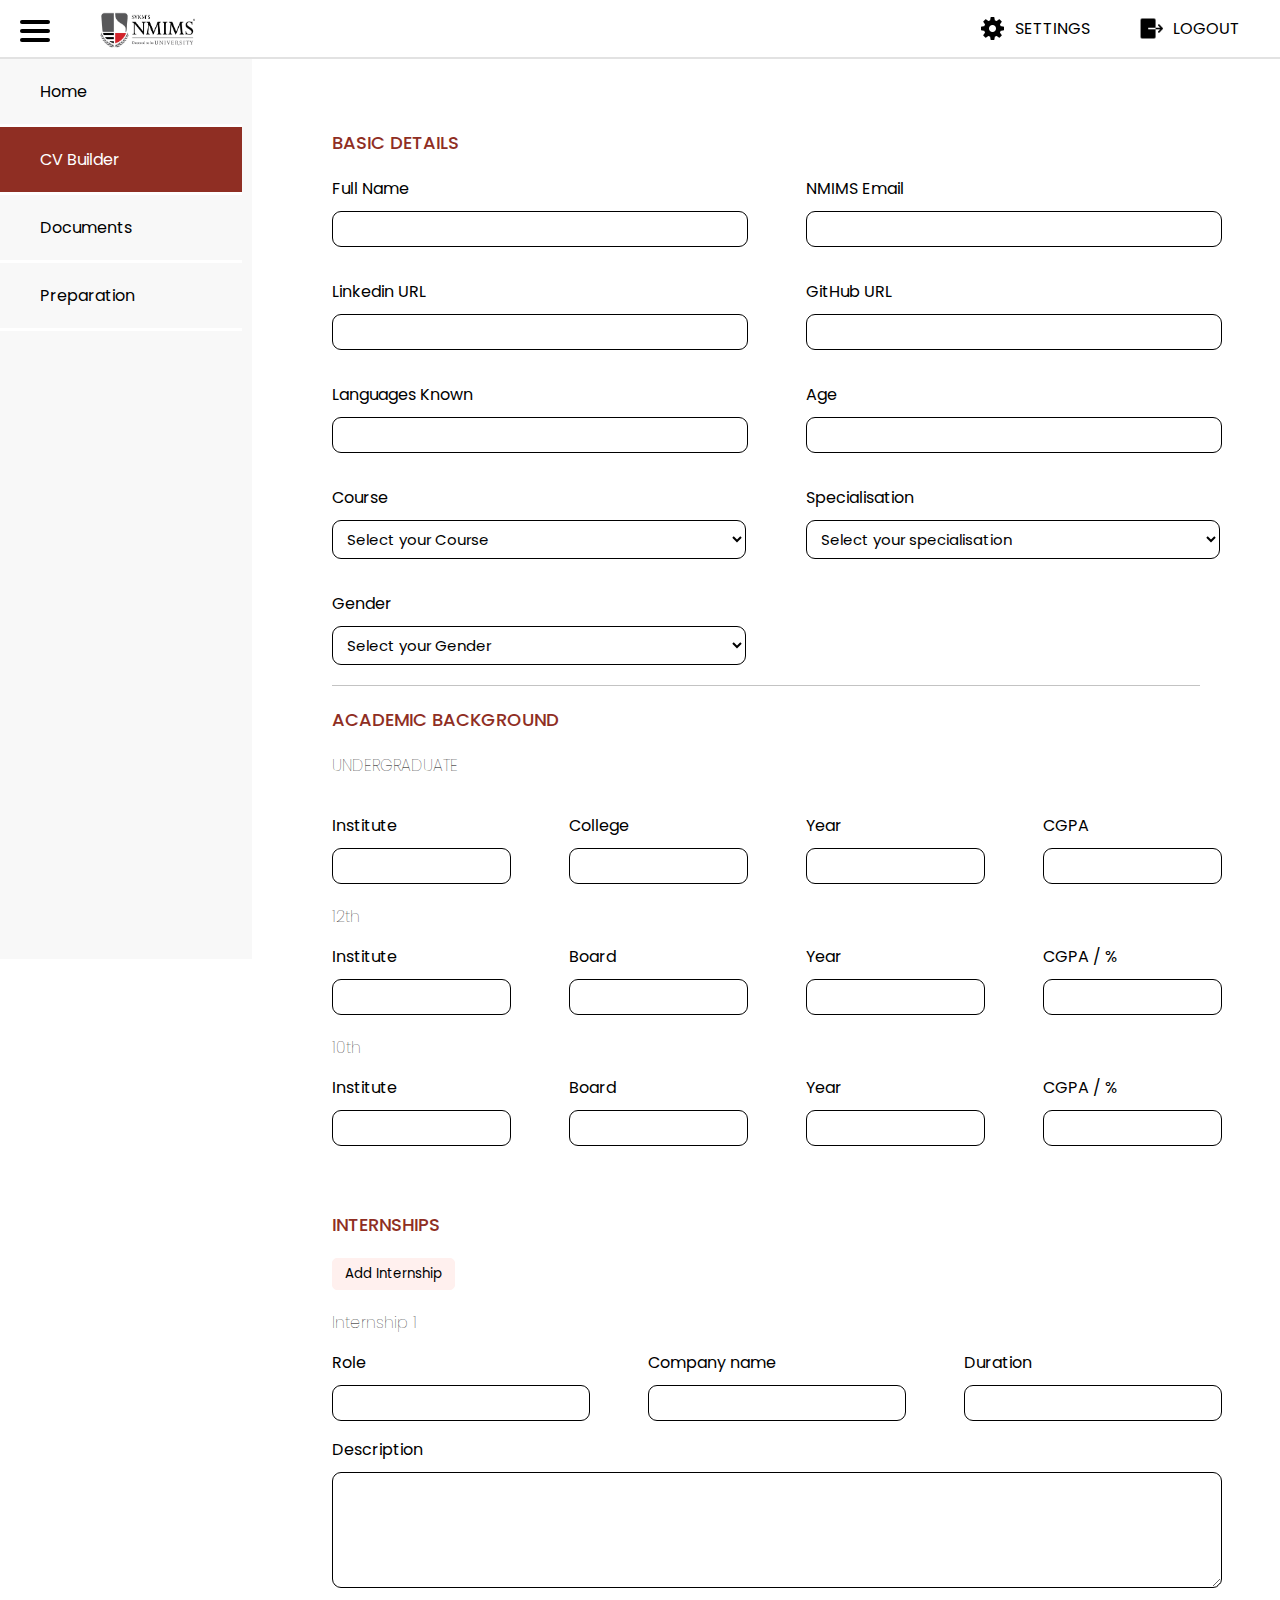
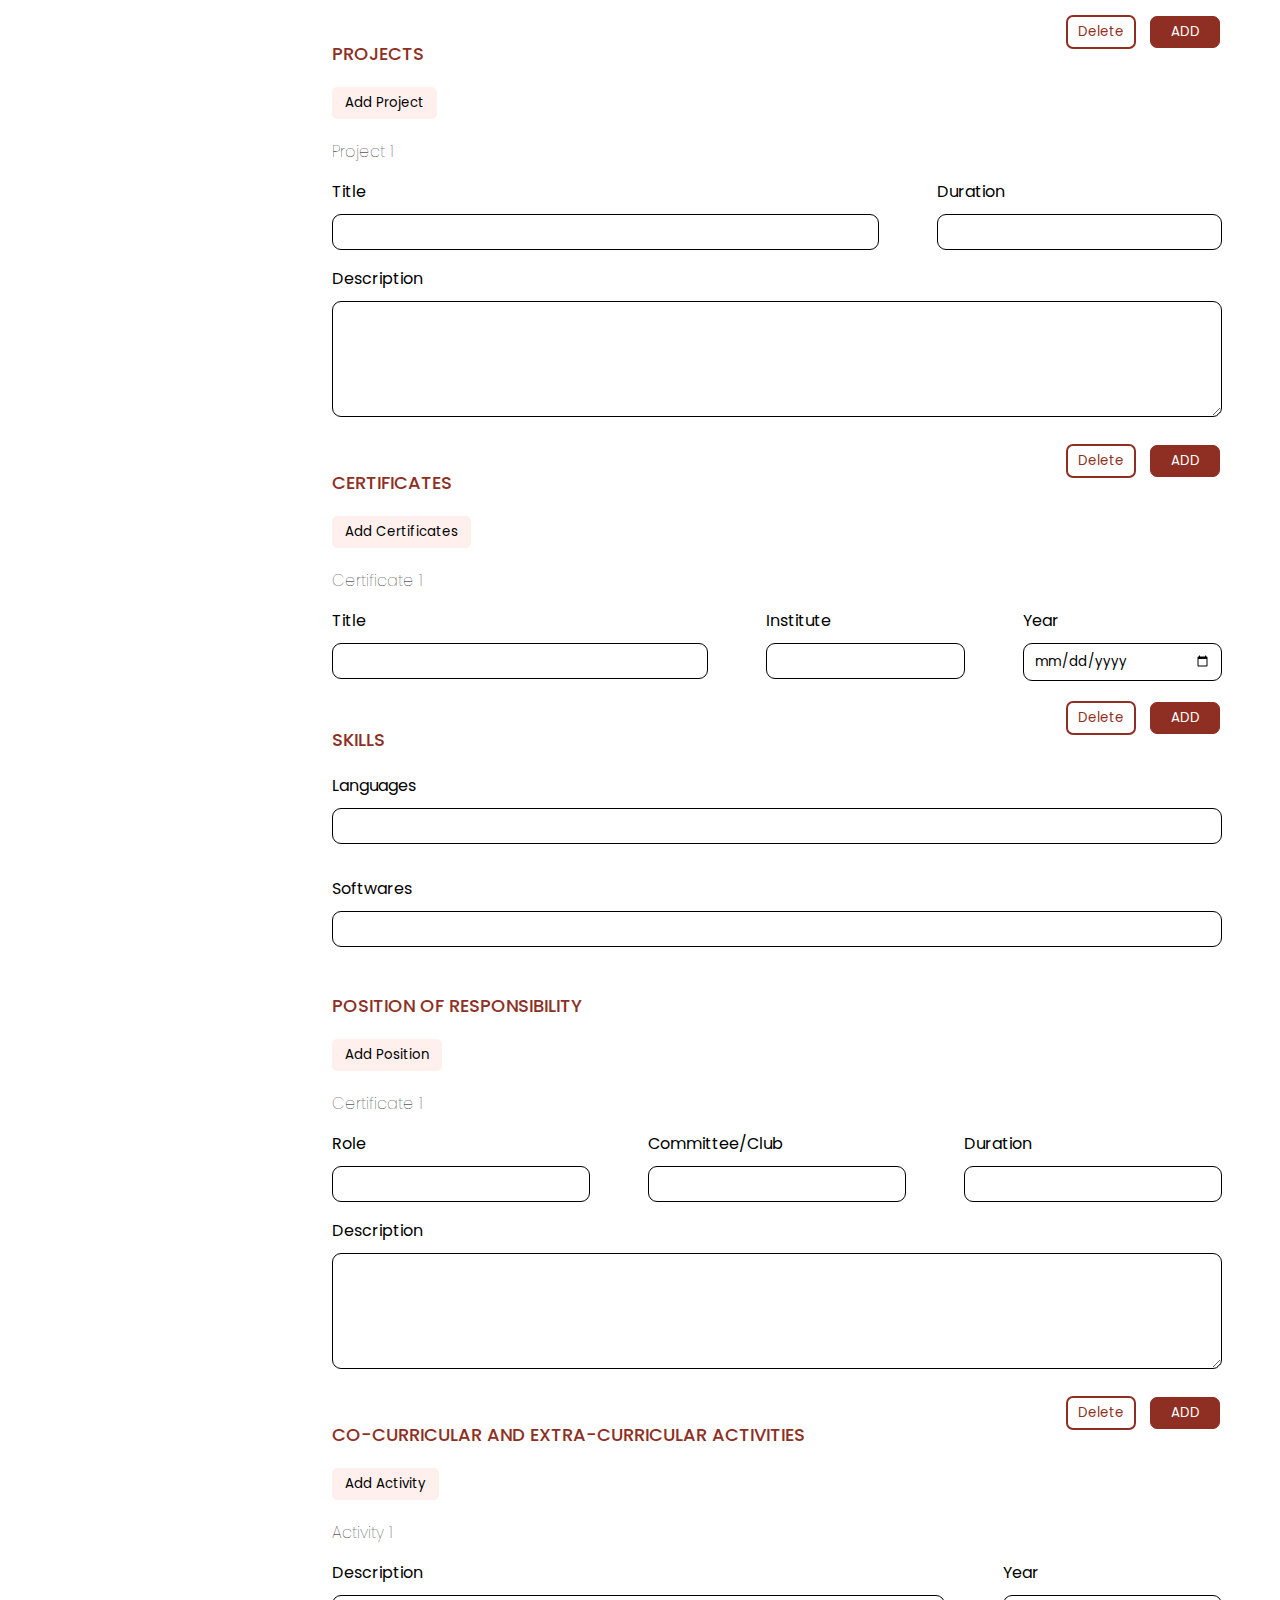
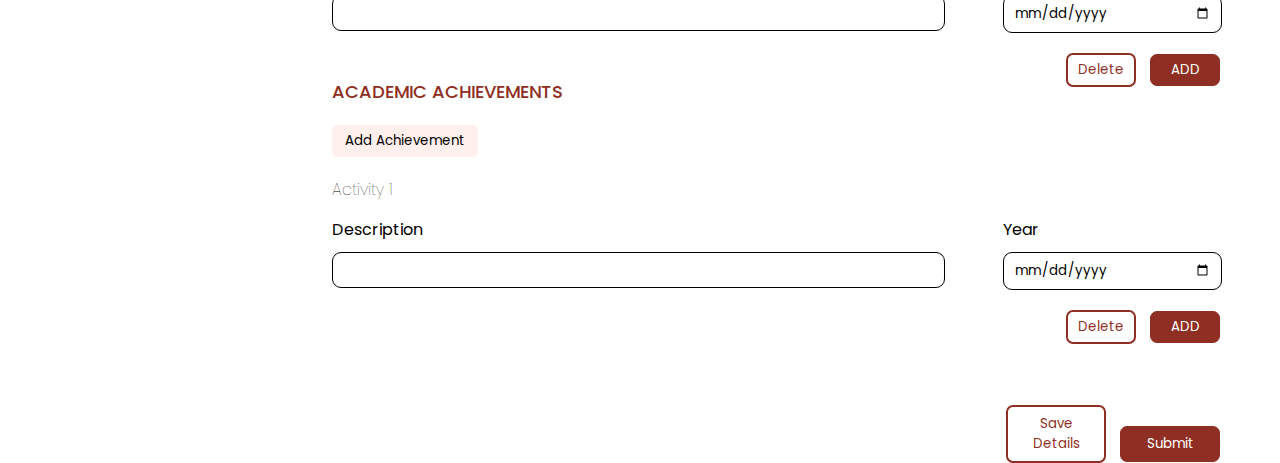
<file: cvbuilder.html>
<!DOCTYPE html>
<html lang="en">

<head>
    <meta charset="UTF-8">
    <meta name="viewport" content="width=device-width, initial-scale=1.0">
    <title>CV Builder</title>
    <link rel="stylesheet" href="cv.css">
    <script src="script.js"> </script>
</head>

<body>
    <div class="main">

        <div class="titlebar">

            <div class="tbar-left">
                <div class="burger-btn" onclick="myfunction(this)">
                    <div class="bar1"></div>
                    <div class="bar2"></div>
                    <div class="bar3"></div>

                </div>

                <div class="nmims-logo">
                    <img src="assets/nmims-logo.png" height=40px>
                </div>
            </div>

            <div class="tbar-right">

                <div class="profile">
                    <img src="assets/gear.png" height="25px" srcset="">
                    <p> SETTINGS</p>
                </div>

                <div class="logout">
                    <img src="assets/logout.png" height="25px" alt="" srcset="">
                    <p>LOGOUT</p>
                </div>

            </div>

        </div>


        <div class="content">

            <div class="menu">

                <div class="index menuItem" onclick="home()">Home</div>
                <div class="CVBulider menuItem" onclick="cvbuilder()" style="background-color: #8f2e23 ;color: white;">
                    CV Builder</div>
                <div class="Docs menuItem" onclick="docs()">Documents</div>
                <div class="prep menuItem" onclick="prep();">Preparation</div>

            </div>


            <div class="form">

                <form action="">

                    <h2>Basic details</h2>
                    <div class="basics">

                        <div class="name">
                            <p>Full Name</p>
                            <input type="text" name="name" id="name">
                        </div>

                        <div class="email">
                            <p>NMIMS Email</p>
                            <input type="email" name="email" id="email">
                        </div>


                        <div class="l-url">
                            <p>Linkedin URL</p>
                            <input type="url" name="linkedin" id="linkedin">
                        </div>

                        <div class="g-url">

                            <p>GitHub URL</p>
                            <input type="url" name="GitHub" id="GitHub">
                        </div>

                        <div class="lang">
                            <p>Languages Known</p>
                            <input type="text" name="lang" id="lang">
                        </div>

                        <div class="age">

                            <p>Age</p>
                            <input type="number" name="age" id="age" max="25" min="18">
                        </div>

                        <div class="course">
                            <p>Course</p>
                            <select name="course" id="course" autocomplete="off">
                                <option selected disabled>Select your Course</option>
                                <option value="btech" id="btech" onclick="enableSpecs(); gpa(); " >B.Tech</option>
                                <option value="mbatech" id="mba" onclick="disableOtherSpecs(); gpa();">MBA Tech</option>
                            </select>
                        </div>


                        <div class="specialisation">
                            <p>Specialisation</p>
                            <select name="specialisation" id="specialisation" autocomplete="off">
                                <option selected disabled>Select your specialisation</option>
                                <option value="CE" id="ce">Computer Engineering</option>
                                <option value="CSBS" class="specs">Computer Science & Business Systems</option>
                                <option value="AIDS" class="specs">AI & DS</option>
                            </select>
                        </div>

                        <div class="gender">
                            <p>Gender</p>
                            <select name="gender" id="gender" autocomplete="off">
                                <option selected disabled>Select your Gender</option>
                                <option value="male">Male</option>
                                <option value="female">Female</option>
                            </select>
                        </div>
                        <br>
                    </div>



                    <h2 class="acad">Academic Background</h2>
                    <div class="Academic">

                        <h3>UNDERGRADUATE</h3>
                        <div class="sem-wise-gpa" id="sem-gpa">
                          
                        </div>
                        <div class="undergrad">
                            <div class="Institute">
                                <p>Institute</p>
                                <input type="text" name="uni-name" id="name">
                            </div>

                            <div class="College">
                                <p>College</p>
                                <input type="text" name="college" id="college">
                            </div>


                            <div class="Year">
                                <p>Year</p>
                                <input type="tel" name="year" id="year">
                            </div>

                            <div class="Score">

                                <p>CGPA</p>
                                <input type="number" name="score" id="Score" min="0.0" max="4.0">
                            </div>
                        </div>

                        <h3>12th</h3>
                        <div class="class12">


                            <div class="Institute">
                                <p>Institute</p>
                                <input type="text" name="name" id="name">
                            </div>

                            <div class="Board">
                                <p>Board</p>
                                <input type="text" name="board" id="college">
                            </div>


                            <div class="Year">
                                <p>Year</p>
                                <input type="tel" name="year" id="year">
                            </div>

                            <div class="Score">

                                <p>CGPA / %</p>
                                <input type="number" name="score" id="Score" min="0.0" max="4.0">
                            </div>
                        </div>

                        <h3>10th</h3>
                        <div class="class10">


                            <div class="Institute">
                                <p>Institute</p>
                                <input type="text" name="name" id="name">
                            </div>

                            <div class="Board">
                                <p>Board</p>
                                <input type="text" name="board" id="college">
                            </div>


                            <div class="Year">
                                <p>Year</p>
                                <input type="tel" name="year" id="year">
                            </div>

                            <div class="Score">

                                <p>CGPA / %</p>
                                <input type="number" name="score" id="Score" min="0.0" max="4.0">
                            </div>
                        </div>


                        <br>
                    </div>


                    <div class="internships">

                        <h2>Internships</h2>
                        <div class="addIntern">
                            <button class="addInternship"> Add Internship</button>
                        </div>

                        <h3>Internship 1</h3>

                        <form action="">

                            <div class="InternshipForm">
                                <div class="role">
                                    <p>Role</p>
                                    <input type="text" name="role" id="">
                                </div>

                                <div class="company">
                                    <p>Company name</p>
                                    <input type="text" name="company">
                                </div>

                                <div class="duration">
                                    <p>Duration</p>
                                    <input type="number" name="duration" min="1" max="12">
                                </div>

                                <div class="intern-desc">
                                    <p>Description</p>
                                    <textarea name="" id="" cols="30" rows="5"></textarea>
                                </div>
                            </div>
                            <div class="buttons">
                                <button class="del">Delete</button>
                                <button class="add">ADD</button>
                            </div>
                        </form>

                        <br>
                    </div>




                    <div class="Projects">

                        <h2>Projects</h2>
                        <div class="addProj">
                            <button class="addProject"> Add Project</button>
                        </div>

                        <h3>Project 1</h3>

                        <form action="">

                            <div class="ProjectForm">
                                <div class="title">
                                    <p>Title</p>
                                    <input type="text" name="role" id="">
                                </div>
                                <div class="duration">
                                    <p>Duration</p>
                                    <input type="number" name="duration" min="1" max="12">
                                </div>

                                <div class="proj-desc">
                                    <p>Description</p>
                                    <textarea name="" id="" cols="30" rows="5"></textarea>
                                </div>
                            </div>
                            <div class="buttons">
                                <button class="del">Delete</button>
                                <button class="add">ADD</button>
                            </div>
                        </form>
                        <br>

                    </div>






                    <div class="Certificates">

                        <h2>Certificates</h2>
                        <div class="addCertis">
                            <button class="addCerts"> Add Certificates</button>
                        </div>

                        <h3>Certificate 1</h3>

                        <form action="">

                            <div class="CertiForm">
                                <div class="title">
                                    <p>Title</p>
                                    <input type="text" name="role" id="">
                                </div>
                                <div class="Institute">
                                    <p>Institute</p>
                                    <input type="text" name="Institute">
                                </div>

                                <div class="Year">
                                    <p>Year</p>
                                    <input type="date">
                                </div>
                            </div>
                            <div class="buttons">
                                <button class="del">Delete</button>
                                <button class="add">ADD</button>
                            </div>
                        </form>
                        <br>

                    </div>





                    <div class="Skills">

                        <h2>Skills</h2>

                        <form action="">

                            <div class="SkillsForm">
                                <div class="Languages">
                                    <p>Languages</p>
                                    <input type="text" name="Languages" id="">
                                </div>
                                <div class="Softwares">
                                    <p>Softwares</p>
                                    <input type="text" name="soft">
                                </div>

                            </div>
                        </form>
                        <br>

                    </div>



                    <div class="PORs">

                        <h2>Position Of Responsibility</h2>
                        <div class="addPOR">
                            <button class="addPORs"> Add Position</button>
                        </div>

                        <h3> Certificate 1</h3>

                        <form action="">

                            <div class="PORForm">
                                <div class="role">
                                    <p>Role</p>
                                    <input type="text" name="role" id="">
                                </div>

                                <div class="Club">
                                    <p>Committee/Club</p>
                                    <input type="text" name="club">
                                </div>

                                <div class="duration">
                                    <p>Duration</p>
                                    <input type="number" name="duration" min="1" max="12">
                                </div>

                                <div class="por-desc">
                                    <p>Description</p>
                                    <textarea name="por-desc" id="" cols="30" rows="5"></textarea>
                                </div>
                            </div>
                            <div class="buttons">
                                <button class="del">Delete</button>
                                <button class="add">ADD</button>
                            </div>
                        </form>

                        <br>
                    </div>


                    <div class="extraCurr">

                        <h2>Co-Curricular And Extra-Curricular Activities</h2>
                        <div class="addActs">
                            <button class="addActivity"> Add Activity</button>
                        </div>

                        <h3>Activity 1</h3>

                        <form action="">

                            <div class="ActForm">
                                <div class="Description">
                                    <p>Description</p>
                                    <input type="text" name="role" id="">
                                </div>

                                <div class="Year">
                                    <p>Year</p>
                                    <input type="date">
                                </div>
                            </div>
                            <div class="buttons">
                                <button class="del">Delete</button>
                                <button class="add">ADD</button>
                            </div>
                        </form>
                        <br>

                    </div>





                    <div class="acads">

                        <h2>Academic Achievements</h2>
                        <div class="addAcads">
                            <button class="addAcad"> Add Achievement</button>
                        </div>

                        <h3>Activity 1</h3>

                        <form action="">

                            <div class="AcadForm">
                                <div class="Description">
                                    <p>Description</p>
                                    <input type="text" name="role" id="">
                                </div>

                                <div class="Year">
                                    <p>Year</p>
                                    <input type="date">
                                </div>
                            </div>
                            <div class="buttons">
                                <button class="del">Delete</button>
                                <button class="add">ADD</button>
                            </div>
                        </form>
                        <br>

                    </div>


                    <div class="buttons1">
                        <button class="saveDetails">Save Details</button>
                        <button class="submit">Submit</button>
                    </div>




                </form>




            </div>





        </div>
    </div>

    <script>

        function disableOtherSpecs() {
            var elements = document.getElementsByClassName("specs");
            elements[0].setAttribute("disabled", '');
            elements[1].setAttribute("disabled", '');
            document.getElementById("ce").setAttribute("selected", '');

        }

        function enableSpecs() {
            var elements = document.getElementsByClassName("specs");
            elements[0].removeAttribute("disabled", '');
            elements[1].removeAttribute("disabled", '');
        }

        function gpa() {
            var selectedCourse = document.getElementById("course");
            var divElement = document.getElementById("sem-gpa");
            while(divElement.lastElementChild)
            {
                divElement.removeChild(divElement.lastChild);
            }
            if (selectedCourse.value == "btech") {
               
                for (let i = 0; i < 8; i++) {
                    var divElement = document.getElementById("sem-gpa");
                    semester = i + 1;
                    var innerDiv = document.createElement("div");
                    innerDiv.setAttribute("class", "sem");


                    var para = document.createElement("p");
                    para.innerHTML = "SEM " + semester + " GPA";


                    var ip = document.createElement("input");
                    ip.setAttribute("type", "text");
                    ip.setAttribute("name", "sem" + semester);
                    ip.setAttribute("id", "sem" + semester);


                    innerDiv.appendChild(para);
                    innerDiv.appendChild(ip);

                    divElement.appendChild(innerDiv);
                }
            }

            else {
                var selectedCourse = document.getElementById("course");
                var divElement = document.getElementById("sem-gpa");
                while(divElement.lastElementChild)
                {
                    divElement.removeChild(divElement.lastChild);
                }
                for (let i = 0; i < 10; i++) {
                    semester = i + 1;
                    var innerDiv = document.createElement("div");
                    innerDiv.setAttribute("class", "sem");


                    var para = document.createElement("p");
                    para.innerHTML = "SEM " + semester + " GPA";


                    var ip = document.createElement("input");
                    ip.setAttribute("type", "text");
                    ip.setAttribute("name", "sem" + semester);
                    ip.setAttribute("id", "sem" + semester);


                    innerDiv.appendChild(para);
                    innerDiv.appendChild(ip);

                    divElement.appendChild(innerDiv);
                }
            }
        }



    </script>
</body>

</html>
</file>
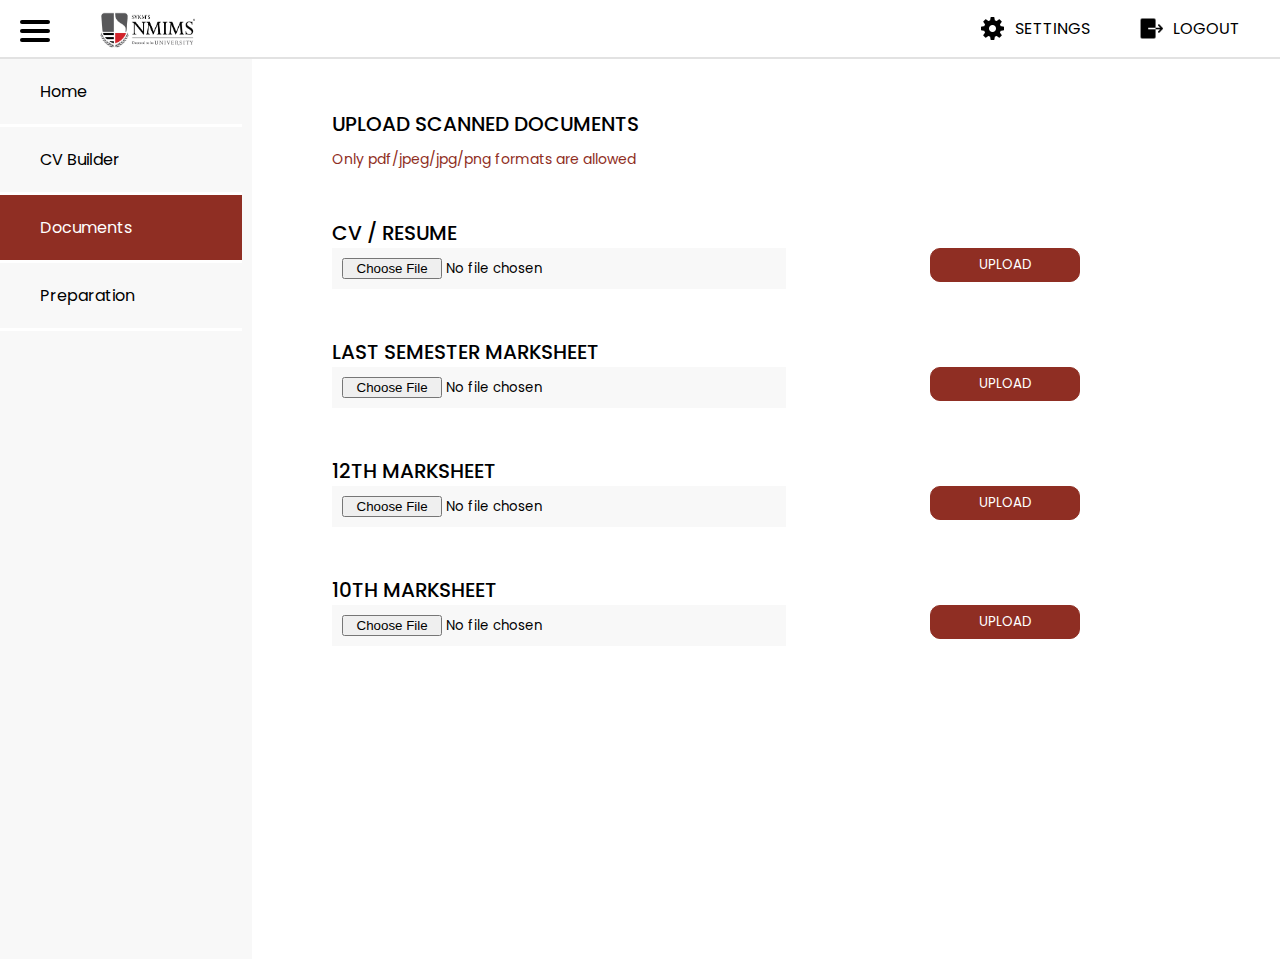
<file: docs.html>
<!DOCTYPE html>
<html lang="en">

<head>
    <meta charset="UTF-8">
    <meta name="viewport" content="width=device-width, initial-scale=1.0">
    <title>Documents</title>
    <link rel="stylesheet" href="docs.css">
    <script src="script.js"> </script>
</head>

<body>
    <div class="main">

        <div class="titlebar">

            <div class="tbar-left">
                <div class="burger-btn" onclick="myfunction(this)">
                    <div class="bar1"></div>
                    <div class="bar2"></div>
                    <div class="bar3"></div>

                </div>

                <div class="nmims-logo">
                    <img src="assets/nmims-logo.png" height=40px>
                </div>
            </div>

            <div class="tbar-right">

                <div class="profile">
                    <img src="assets/gear.png" height="25px" srcset="">
                    <p> SETTINGS</p>
                </div>

                <div class="logout">
                    <img src="assets/logout.png" height="25px" alt="" srcset="">
                    <p>LOGOUT</p>
                </div>

            </div>

        </div>


        <div class="content">

            <div class="menu">

                <div class="index menuItem" onclick="home()">Home</div>
                <div class="CVBulider menuItem" onclick="cvbuilder()"  >CV Builder</div>
                <div class="Docs menuItem" onclick="docs()" style="background-color: #8f2e23 ;color: white;">Documents</div>
                <div class="prep menuItem" onclick="prep();">Preparation</div>
          

            </div>

            <div class="content--right">

                <div class="heading">
                    <h2> Upload Scanned Documents </h2> 
                    <p class="info">Only pdf/jpeg/jpg/png formats are allowed</p>
                </div>

                <div class="cv">
                    <h2>CV / Resume</h2>
                    <div class="buttons">
                        <input type="file" id="Upload">
                        <input type="button" value="UPLOAD">
                    </div>
                </div>
                <div class="Last Semester Marksheet">
                    <h2>Last Semester Marksheet</h2>
                    <div class="buttons">
                        <input type="file" id="Upload">
                        <input type="button" value="UPLOAD">
                    </div>
                </div>

                <div class="12th">
                    <h2>12th Marksheet</h2>
                    <div class="buttons">
                        <input type="file" id="Upload">
                        <input type="button" value="UPLOAD">
                    </div>
                </div>

                <div class="10th">
                    <h2>10th Marksheet</h2>
                    <div class="buttons">
                        <input type="file" id="Upload">
                        <input type="button" value="UPLOAD">
                    </div>
                </div>





            </div>



            </div>
    </div>
    </body>
</file>
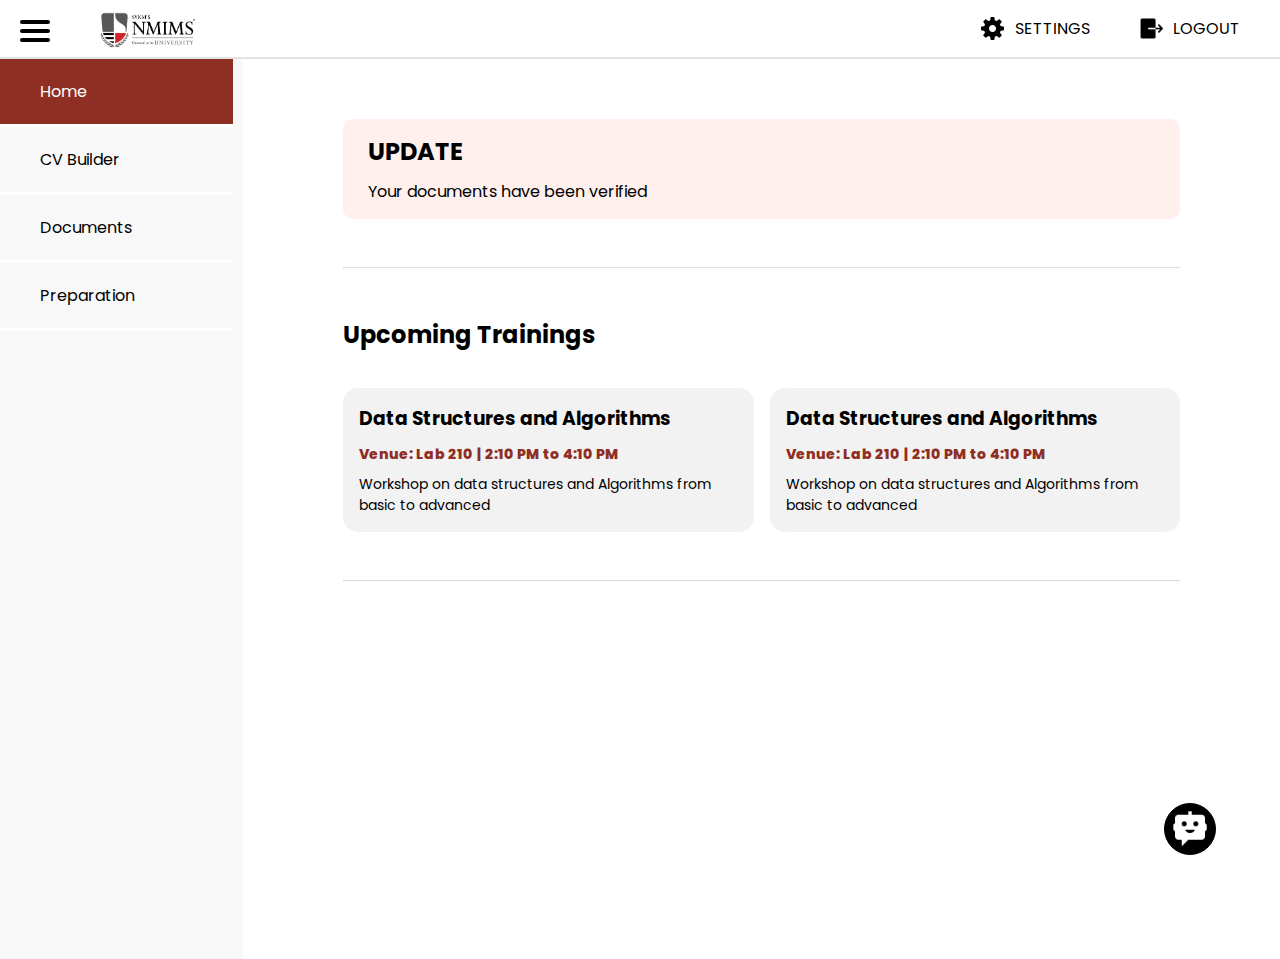
<file: home.html>
<!DOCTYPE html>
<html lang="en">

<head>
    <meta charset="UTF-8">
    <meta name="viewport" content="width=device-width, initial-scale=1.0">
    <title>Home</title>
    <link rel="stylesheet" href="home.css">
    <script src="script.js"></script>
</head>

<body>
    <div class="main">

        <div class="titlebar">

            <div class="tbar-left">
                <div class="burger-btn" onclick="myfunction(this)">
                    <div class="bar1"></div>
                    <div class="bar2"></div>
                    <div class="bar3"></div>

                </div>

                <div class="nmims-logo"> 
                    <img src="assets/nmims-logo.png" height=40px>
                </div>
            </div>

            <div class="tbar-right">

                <div class="profile">
                    <img src="assets/gear.png" height="25px" srcset="">
                    <p> SETTINGS</p>
                </div>

                <div class="logout">
                    <img src="assets/logout.png" height="25px" alt="" srcset="">
                    <p>LOGOUT</p>
                </div>

            </div>

        </div>


        <div class="content">

            <div class="menu">

                <div class="index menuItem" style="background-color: #8f2e23 ;color: white;" onclick="home()">Home</div>
                <div class="CVBulider menuItem" onclick="cvbuilder()">CV Builder</div>
                <div class="Docs menuItem" onclick="docs()">Documents</div>
                <div class="prep menuItem" onclick="prep();">Preparation</div>
            </div>

            <div class="content--right">

                <div class="update">
                    <h2>UPDATE</h2>
                    <p class="doc-verification">Your documents have been verified</p>
                </div>

                <hr style="color: grey; opacity: 0.3;">


                <div class="trainings">
                    
                 <h2 class="training-heading">Upcoming Trainings</h2>
                    <div class="training-template">
                        <h3 class="title">Data Structures and Algorithms</h3>
                        <div class="venue">
                            <span class="venue">Venue: Lab 210</span>
                            <span>|</span> 
                            <span class="time">2:10 PM to 4:10 PM</span> 
                         </div>
                        <p class="training-info">Workshop on data structures and Algorithms from basic to advanced</p>
                    </div>

                    <div class="training-template">
                        <h3 class="title">Data Structures and Algorithms</h3>
                        <div class="venue">
                            <span class="venue">Venue: Lab 210</span>
                            <span>|</span> 
                            <span class="time">2:10 PM to 4:10 PM</span> 
                         </div>
                        <p class="training-info">Workshop on data structures and Algorithms from basic to advanced</p>
                    </div>
                </div>

                <hr style="color: grey; opacity: 0.3;">


            </div>
        </div>

        <div class="chatbot">
            <button><img src="assets/chatbot.png" height="40px"></button>
        </div>
    </div>
    
    
</body>
</file>
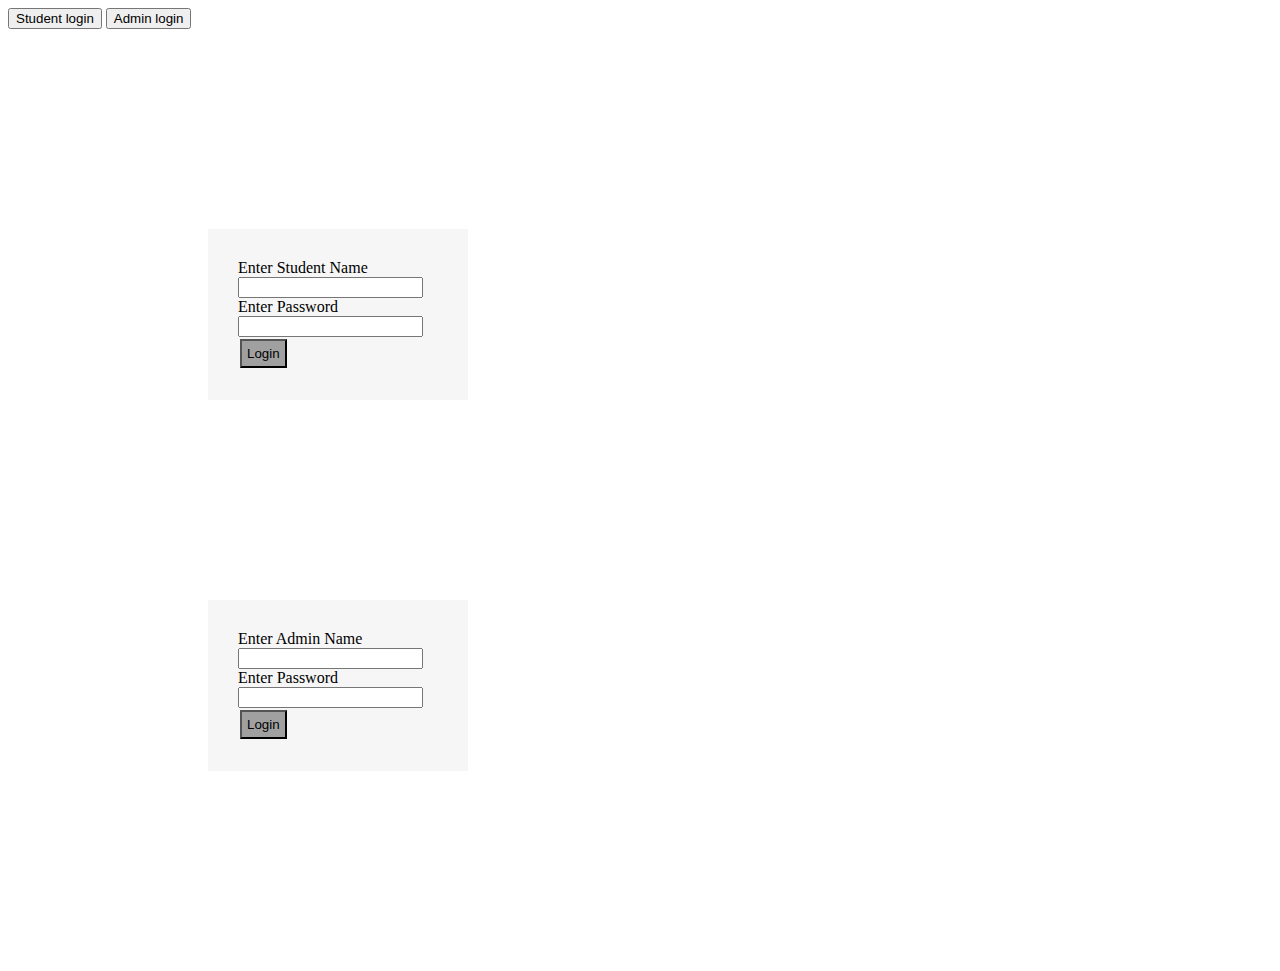
<file: login.html>
<!DOCTYPE html>
<html lang="en">
<head>
    <meta charset="UTF-8">
    <meta http-equiv="X-UA-Compatible" content="IE=edge">
    <meta name="viewport" content="width=device-width, initial-scale=1.0">
    <title>Login | Placement Committee</title>
    <style>
        .login-btn1{
            margin: 2px;
            padding: 5px;
            background-color: #a0a0a0;
        }
        .login-btn2{
            margin: 2px;
            padding: 5px;
            background-color: #a0a0a0;
        }
        #login-form{
            padding: 30px;
            position: relative;
            width: 200px;
            margin: 200px;
            align-items: center;
            background-color: #f6f6f6;
        }
    </style>
</head>
<body>
    <div>
        <button class="student-log">Student login</button>
        <button class="admin-log">Admin login</button>
    </div>
    <!--Student login form-->
    <form id="login-form">
        <div>
            <label for="std-username" id="std-username" class="username">Enter Student Name</label>
            <input type="text" name="std-name" id="std-uname">
        </div>
        <div>
            <label for="std-password" id="std-password" class="password">Enter Password</label>
            <input type="password" name="std-name" id="std-uname">
        </div>
        <button class="login-btn1">Login</button>
    </form>

    <!--Admin login form-->
    <form id="login-form">
        <div>
            <label for="std-username" id="std-username" class="username">Enter Admin Name</label>
            <input type="text" name="std-name" id="std-uname">
        </div>
        <div>
            <label for="std-password" id="std-password" class="password">Enter Password</label>
            <input type="password" name="std-name" id="std-uname">
        </div>
        <button class="login-btn2">Login</button>
    </form>
</body>
</html>
</file>
<file: cv.css>
@import url('https://fonts.googleapis.com/css2?family=Poppins:wght@500&display=swap');

*{
    margin: 0;
    padding: 0;
    font-family: POPPINS;
}
body, html{
    height: 100%;
}


.main
{
    display: flex;
    flex-direction: column;
    height: 100%;
}
.bar1,.bar2,.bar3
{
    width: 30px;
    margin-top: 5px;
    height: 4px;
    border-radius: 5px;
    background-color: black;
    transition: 0.3s;
}

.burger-btn
{
    margin: 0 50px 0 20px ;
    display: flex;
    flex-direction: column;
    align-self: center;
    cursor: pointer;
    
}

.change .bar1{
    transform: translate(0, 9px) rotate(-45deg);
}

.change .bar3{
    transform:  translate(0, -9px) rotate(45deg);
}

.change .bar2{
    opacity: 0;
}

.titlebar
{
    display: flex;
    justify-content: space-around;
    border-bottom: 2px solid #e2e2e2;
   
}
.tbar-right
{
    justify-content: flex-end;
    gap: 3rem;
}

.nmims-logo
{
    align-self: center;

    margin-top: 10px;
}
.tbar-left{
    justify-content: flex-start;
    align-self: center;
}

.tbar-left, .tbar-right{
    width: 50%;
    display: flex;
   
   
}
.menuItem
{
    cursor: pointer;
}
.profile, .logout
{
    display: flex;
    align-items: center;
    cursor: pointer;
}

.logout
{
    margin-right: 40px;
}

.profile img, .logout img{
    margin-right: 10px;
}



.gender{
    margin-bottom: 20px;
}

.content
{
    display: flex;
    flex-direction: row;
    height: 100%;
  
}


.menu
{
    width: 250px;
    height: 100vh;
    background-color: #F8F8F8;
    border-right: 10px solid #F8F8F8;
    transition: 0.2s;
}


.menuSlide
{
    translate: -250px 0px ;
}

.bgColor{
    background-color:#8F2E23;
    color: white;
}


.menuItem{
    padding: 20px 20px 20px 40px;
    border-bottom: 3px solid white;
    background-color: #F8F8F8;
}

.form
{
    padding: 50px 80px;
    width: 70%;
    position: relative;
}

.course, .gender{
    width: 100%;
}
input, textarea, select
{
    width: 100%;
    padding: 7px 10px;
    border-radius: 9px;
    border: 1.5px solid black;
    background-color: white;
    font-family: POPPINS;
}

h2{
    font-size: 18px;
    margin: 20px 0;
    color: #8F2E23;
}

form p{
    margin-bottom: 10px;
}

select{
    font-size: 15px;
    width: 105%;
}

.basics
{
    width: 100%;
    display: grid;
    grid-template-rows: repeat(3, 1fr);
    grid-template-columns: repeat(2,1fr);
    column-gap: 5em;
    row-gap: 2rem;
    border-bottom: 1px solid rgba(128, 128, 128, 0.471);
}


.courses{

}
h3{
    font-size: 16px;
    font-weight: 100;
    margin-bottom: 15px;
}

.undergrad, .class12, .class10
{
    width: 100%;
    display: grid;
    grid-template-rows: 1fr;
    grid-template-columns: repeat(4, 1fr);
    column-gap: 5em;
    margin-bottom: 20px;
}



.addInternship, .addProject, .addCerts, .addPORs, .addActivity, .addAcad{
    padding: 5px 12px;
    background-color: #fff0ee;
    border: 1px solid #fff0ee;
    color:black;
    border-radius: 5px;
    margin-bottom: 20px;
    cursor: pointer;

}

.internships, .Projects, .Certificates, .PORs, .extraCurr, .acads{
    position: relative;
}
.InternshipForm, .PORForm
{
    width: 100%;
    display: grid;
    grid-template-rows: repeat (3, 1fr);
    grid-template-columns: 1fr 1fr 1fr;
    column-gap: 5em;
    row-gap: 1em;
}

.intern-desc, .por-desc
{
    grid-column: span 3;
    grid-row: span 2;
}

.add,.del
{
    width: 70px;
    padding: 5px 7px;
    border-radius: 7px;
    margin-bottom: 20px;

}

.del{
    border: 2px solid #8F2E23;
    color:#8F2E23;
    background-color: white;
    margin-right: 10px;
}

.add{
    background-color: #8F2E23;
    color: white;
    border: 1px solid #8F2E23;
}

.buttons{
    margin-top: 20px;
    position: absolute;
    right: -20px;
}


.ProjectForm{
    display: grid;
    grid-template-rows: repeat (2, 1fr);
    grid-template-columns: 2fr 1fr;
    column-gap: 5em;
    row-gap: 1em;
}

.proj-desc
{
    grid-column: span 2;
    grid-row: span 2;
}


.CertiForm
{
    display: grid;
    grid-template-columns: 2fr 1fr 1fr;
    grid-template-rows: 1fr;
    gap: 5em;
}

.SkillsForm
{
    display: grid;
    grid-template-columns: 1fr;
    row-gap: 2em;
}

.ActForm, .AcadForm{
    display: grid;
    grid-template-columns: 3fr 1fr;
    gap: 5em;
}


.buttons1{
    margin: 20px 0px;
    position: absolute;
    right: 60px;
}


.saveDetails,.submit
{

    padding: 7px;
    border-radius: 7px;
    margin-top: 70px;
    width: 100px;
}


.saveDetails{
    border: 2px solid #8F2E23;
    color:#8F2E23;
    background-color: white;
    margin-right: 10px;
}

.submit{
    background-color: #8F2E23;
    color: white;
    border: 1px solid #8F2E23;
    
}

h2{
    text-transform: uppercase;
    font-weight: 500;
}

button{
    cursor: pointer;
}




.sem-wise-gpa
{
    display: grid;
    grid-template-columns: repeat(4, 1fr);
    column-gap: 5em;
    row-gap: 1em;
    margin-bottom: 20px;
}
</file>
<file: docs.css>
@import url('https://fonts.googleapis.com/css2?family=Poppins:wght@500&display=swap');

*{
    margin: 0;
    padding: 0;
    font-family: POPPINS;
}
body, html{
    height: 100%;
}


.main
{
    display: flex;
    flex-direction: column;
    height: 100%;
}
.bar1,.bar2,.bar3
{
    width: 30px;
    margin-top: 5px;
    height: 4px;
    border-radius: 5px;
    background-color: black;
    transition: 0.3s;
}
.menuItem
{
    cursor: pointer;
}

.burger-btn
{
    margin: 0 50px 0 20px ;
    display: flex;
    flex-direction: column;
    align-self: center;
    cursor: pointer;
    
}

.change .bar1{
    transform: translate(0, 9px) rotate(-45deg);
}

.change .bar3{
    transform:  translate(0, -9px) rotate(45deg);
}

.change .bar2{
    opacity: 0;
}

.titlebar
{
    display: flex;
    justify-content: space-around;
    border-bottom: 2px solid #e2e2e2;
   
}
.tbar-right
{
    justify-content: flex-end;
    gap: 3rem;
}

.nmims-logo
{
    align-self: center;

    margin-top: 10px;
}
.tbar-left{
    justify-content: flex-start;
    align-self: center;
}

.tbar-left, .tbar-right{
    width: 50%;
    display: flex;
   
   
}

.profile, .logout
{
    display: flex;
    align-items: center;
    cursor: pointer;
}

.logout
{
    margin-right: 40px;
}

.profile img, .logout img{
    margin-right: 10px;
}





.content
{
    display: flex;
    flex-direction: row;
    height: 100%;
  
}


.profile, .logout
{
    display: flex;
    align-items: center;
    cursor: pointer;
}

.logout
{
    margin-right: 40px;
}

.profile img, .logout img{
    margin-right: 10px;
}





.content
{
    display: flex;
    flex-direction: row;
    height: 100%;
  
}


.menu
{
    width: 250px;
    height: 100vh;
    background-color: #F8F8F8;
    border-right: 10px solid #F8F8F8;
    transition: 0.2s;
}


.menuSlide
{
    translate: -250px 0px ;
}

.bgColor{
    background-color:#8F2E23;
    color: white;
}


.menuItem{
    padding: 20px 20px 20px 40px;
    border-bottom: 3px solid white;
}

.content--right{
    padding: 50px 80px;
    width: 70%;
    display: flex;
    flex-direction: column;
    gap: 3em;
}

h2{
    text-transform: uppercase;
    font-size: 20px;
    font-weight: 500;
}

input[type=file]{
    padding: 10px;
    width: 50%;
    background-color: #F8F8F8;
}
.info{
    font-size: 14px;
    color: #8F2E23;
    margin-top: 10px;
}


::-webkit-file-upload-button
{
    width: 100px;
}

.buttons
{
    display: flex;  
    gap: 9em;
}

input[type=button]
{
    height: max-content;
    width: 150px;
    padding: 6px 25px;
    background-color: #8F2E23;
    border: 1px solid #8F2E23;
    color: white;
    border-radius: 10px;
}
</file>
<file: home.css>
@import url('https://fonts.googleapis.com/css2?family=Poppins:wght@500&display=swap');

*{
    margin: 0;
    padding: 0;
    font-family: POPPINS;
}
body, html{
    height: 100%;
}

.menuItem
{
    cursor: pointer;
}
.main
{
    display: flex;
    flex-direction: column;
    height: 100%;
}
.bar1,.bar2,.bar3
{
    width: 30px;
    margin-top: 5px;
    height: 4px;
    border-radius: 5px;
    background-color: black;
    transition: 0.3s;
}

.burger-btn
{
    margin: 0 50px 0 20px ;
    display: flex;
    flex-direction: column;
    align-self: center;
    cursor: pointer;
    
}


.titlebar
{
    display: flex;
    justify-content: space-around;
    border-bottom: 2px solid #e2e2e2;
   
}
.tbar-right
{
    justify-content: flex-end;
    gap: 3rem;
}

.nmims-logo
{
    align-self: center;
    margin-top: 10px;
}
.tbar-left{
    justify-content: flex-start;
    align-self: center;
}

.tbar-left, .tbar-right{
    width: 50%;
    display: flex;
   
   
}

.profile, .logout
{
    display: flex;
    align-items: center;
    cursor: pointer;
}

.logout
{
    margin-right: 40px;
}

.profile img, .logout img{
    margin-right: 10px;
}



.content
{
    display: flex;
    flex-direction: row;
    height: 100%;
  
}



.menu
{
    width: 250px;
    height: 100vh;
    background-color: #F8F8F8;
    border-right: 10px solid #F8F8F8;
    transition: 0.2s;
}



.bgColor{
    background-color:#8F2E23;
    color: white;
}


.menuItem{
    padding: 20px 20px 20px 40px;
    border-bottom: 3px solid white;
}


.content--right{
    padding: 60px 100px;
    width: 70%;
    display: flex;
    flex-direction: column;
    gap: 3em;
}

.update
{
    background-color: #FFF0EE;
    padding: 15px 25px;
    border-radius: 10px;
}

.doc-verification{
    padding-top: 10px;
}


.training-heading
{
    margin-bottom: 20px;
    grid-column: 1/-1;
    
}

.trainings
{
    display: grid;
    grid-template-columns: 1fr 1fr;
    grid-template-rows: auto;
    gap: 1em;
}

span{
    color: #8F2E23;
    font-weight: 800;
}
.training-template
{
    width: 40%;
    display: flex;
    flex-direction: column;
    gap: 0.5em;
    background-color: #e2e2e271;
    width: fit-content;
    padding: 16px;
    border-radius: 15px;
}

span, .training-info{
    font-size: 14px;
}

.chatbot{
   position: absolute;
   bottom: 5%;
   right: 5%;
   border-radius: 50%;
}

.chatbot button
{
    background-color: black;
    border: 1px solid;
    border-radius: 50%;
    padding: 4px 5px 0;
}

body{
    position: relative;
}


@media (max-width:900px) {
    
    .trainings
    {
        
        display: grid;
        grid-template-columns: 1fr;
        grid-template-rows: auto;
        gap: 1em;
    }

    .content
    {
        position: relative;
    }

    .menu
    {
        position: absolute;
        z-index: 1;
    }
    .change .bar1{
        transform: translate(0, 0px) 
    }
    
    .change .bar3{
        transform:  translate(0,0) 
    }
    
    .change .bar2{
        opacity: 1;
    }
    
    .menu
    {
        left: -250px;
    }
    .menuSlide
    {
        translate: 250px 0px ;
    }
    .training-template
    {
        width: 95%;
    }
    .content
    {
        padding: 0px;
    }
    .content--right{
        padding: 60px;
        width: 100%;
    }
}

@media (max-width:600px) {
    .tbar-right{
       gap: 25px;
    }
    .tbar-right p{
        display: none;
     }

  
}

@media (max-width:411px) {
    
}
</file>
